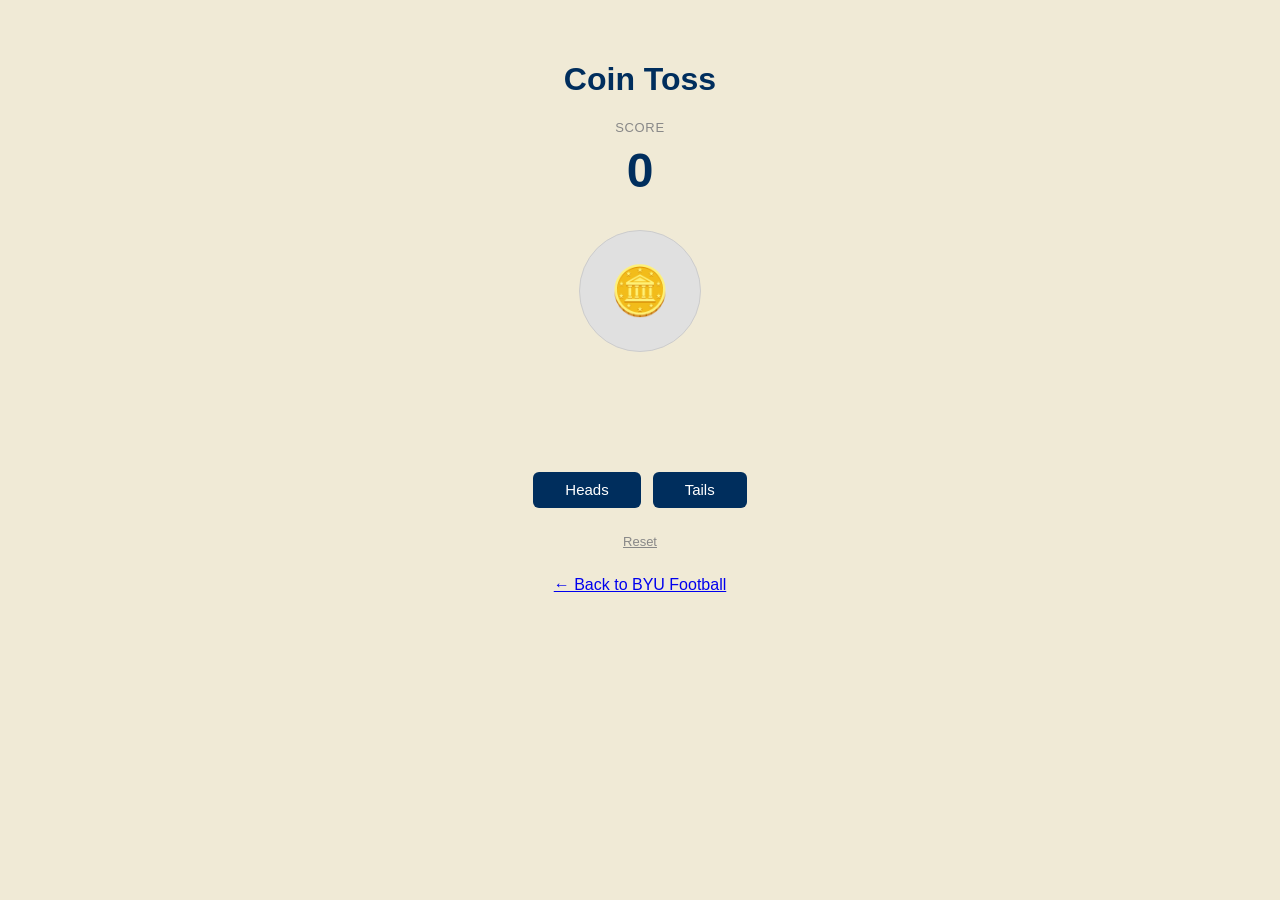
<file: ai.html>
<!DOCTYPE html>
<html lang="en">
<head>
    <meta charset="UTF-8">
    <meta name="viewport" content="width=device-width, initial-scale=1.0">
    <title>Coin Toss</title>
    <style>
        body {
            font-family: Arial, sans-serif;
            background-color: #f0ead6;
            text-align: center;
            padding: 2rem;
        }

        h1 {
            color: #002E5D;
        }

        #score-label {
            font-size: 13px;
            color: #888;
            text-transform: uppercase;
            letter-spacing: 0.05em;
            margin-bottom: 0.5rem;
        }

        #score {
            font-size: 48px;
            font-weight: bold;
            color: #002E5D;
            margin-bottom: 2rem;
        }

        #coin {
            width: 120px;
            height: 120px;
            border-radius: 50%;
            background-color: #e0e0e0;
            border: 1px solid #ccc;
            margin: 0 auto 2rem;
            display: flex;
            align-items: center;
            justify-content: center;
            font-size: 48px;
            transition: transform 0.4s;
        }

        #result-msg {
            font-size: 22px;
            font-weight: bold;
            min-height: 28px;
            margin-bottom: 0.5rem;
        }

        #result-sub {
            font-size: 14px;
            color: #666;
            min-height: 20px;
            margin-bottom: 2rem;
        }

        .btn-group {
            display: flex;
            gap: 12px;
            justify-content: center;
            margin-bottom: 1rem;
        }

        button {
            padding: 0.6rem 2rem;
            font-size: 15px;
            cursor: pointer;
            background-color: #002E5D;
            color: white;
            border: none;
            border-radius: 6px;
        }

        button:hover {
            background-color: #004080;
        }

        #reset-btn {
            background: none;
            color: #888;
            text-decoration: underline;
            font-size: 13px;
            border: none;
            cursor: pointer;
        }

        .win {
            color: green;
        }

        .lose {
            color: red;
        }

        #victory {
            display: none;
            background-color: #002E5D;
            color: white;
            padding: 1.5rem;
            border-radius: 10px;
            margin: 1.5rem auto;
            max-width: 400px;
            font-size: 22px;
            font-weight: bold;
        }
    </style>
</head>
<body>

    <h1>Coin Toss</h1>

    <div id="score-label">Score</div>
    <div id="score">0</div>

    <div id="coin">🪙</div>

    <div id="result-msg"></div>
    <div id="result-sub"></div>

    <div id="victory">🏆 You Win the Toss! You called 7 correct. Enjoy the ball!</div>

    <div class="btn-group">
        <button onclick="guess('heads')">Heads</button>
        <button onclick="guess('tails')">Tails</button>
    </div>

    <button id="reset-btn" onclick="resetGame()">Reset</button>

    <br><br>
    <a href="fromScratch.html">← Back to BYU Football</a>

    <script>
        var score = 0;
        var flipping = false;

        function guess(pick) {
            if (flipping) return;
            flipping = true;

            var coin = document.getElementById('coin');
            var msg = document.getElementById('result-msg');
            var sub = document.getElementById('result-sub');

            msg.textContent = '';
            sub.textContent = '';
            coin.style.transform = 'rotateY(720deg)';
            coin.style.transition = 'transform 0.6s ease';

            setTimeout(function() {
                var result = Math.random() < 0.5 ? 'heads' : 'tails';
                coin.textContent = result === 'heads' ? '🟡' : '⚪';
                coin.style.transform = 'rotateY(0deg)';
                coin.style.transition = 'none';

                if (pick === result) {
                    score++;
                    document.getElementById('score').textContent = score;

                    if (score === 7) {
                        document.getElementById('victory').style.display = 'block';
                        msg.textContent = '';
                        sub.textContent = '';
                        flipping = true;
                    } else {
                        msg.textContent = 'Your Ball!';
                        msg.className = 'win';
                        sub.textContent = 'It was ' + result + '. You called it right.';
                        flipping = false;
                    }

                } else {
                    msg.textContent = 'Their Ball.';
                    msg.className = 'lose';
                    sub.textContent = 'It was ' + result + '. Better luck next toss.';
                    flipping = false;
                }

            }, 650);
        }

        function resetGame() {
            score = 0;
            flipping = false;
            document.getElementById('score').textContent = '0';
            document.getElementById('coin').textContent = '🪙';
            document.getElementById('result-msg').textContent = '';
            document.getElementById('result-sub').textContent = '';
            document.getElementById('victory').style.display = 'none';
        }
    </script>

</body>
</html>
</file>
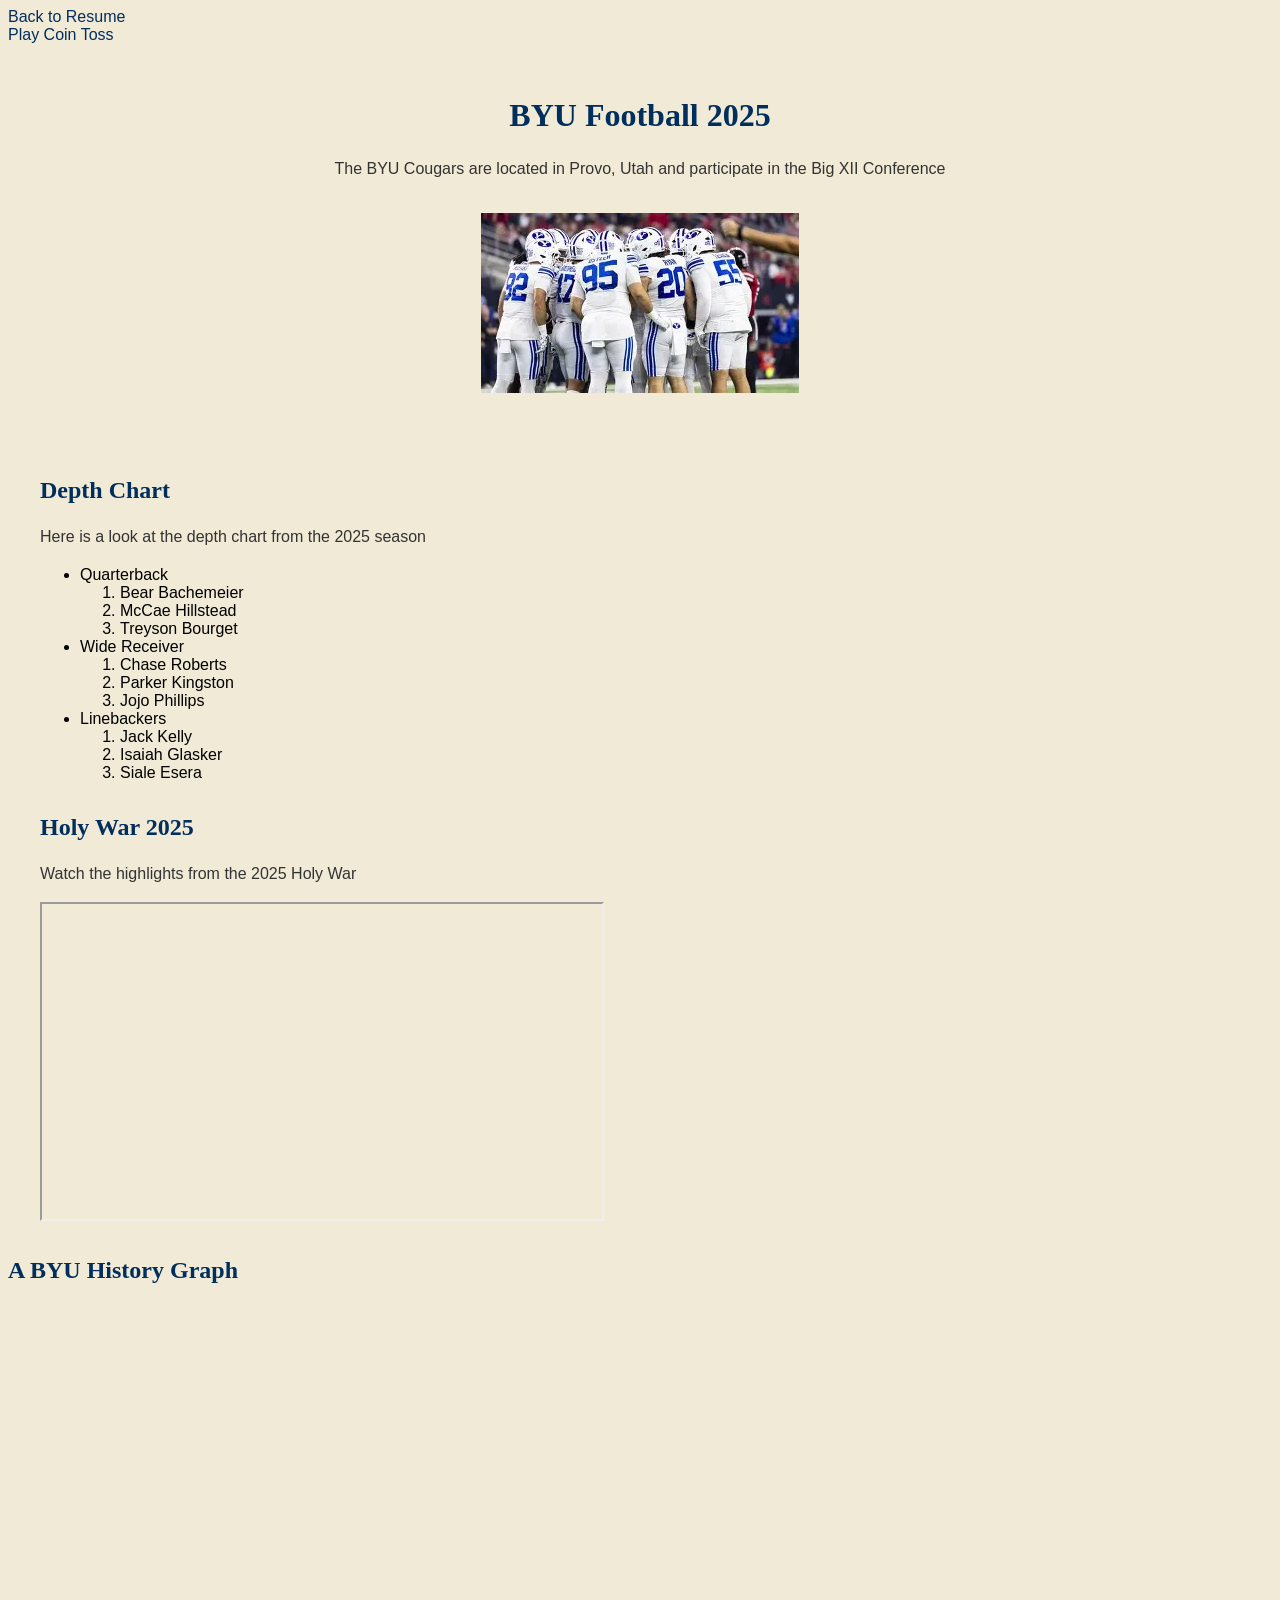
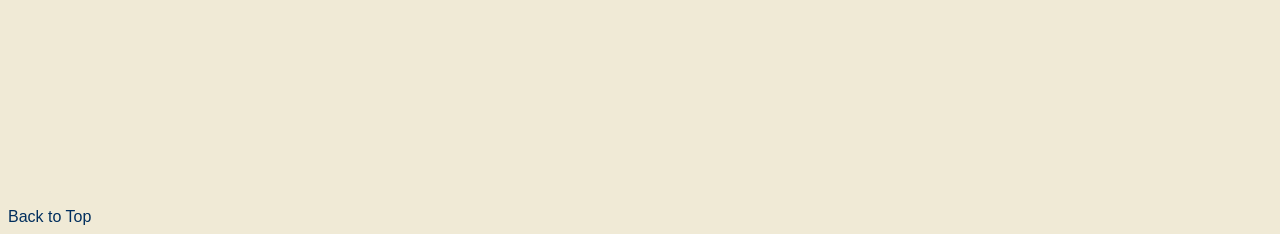
<file: fromScratch.html>
<!DOCTYPE html>
<html lang="en">
<head>
    <meta charset="UTF-8">
    <meta name="viewport" content="width=device-width, initial-scale=1.0">
    <title>BYU Football</title>
    <link rel="stylesheet" href="css/myStyles.css">
</head>
<body id="top">
<a href="index.html">Back to Resume</a>
<br>
<a href="ai.html">Play Coin Toss</a>
    <div id="header">
        <h1>BYU Football 2025</h1>
        <p>The BYU Cougars are located in Provo, Utah and participate in the Big XII Conference</p>
        <img src="assets/img/BYU Football.webp" alt="BYU Cougars">
    </div>

    <div id="depth-chart">
        <h2>Depth Chart</h2>
        <p>Here is a look at the depth chart from the 2025 season</p>
        <ul>
            <li>Quarterback
                <ol>
                    <li>Bear Bachemeier</li>
                    <li>McCae Hillstead</li>
                    <li>Treyson Bourget</li>
                </ol>
            </li>
            <li>Wide Receiver
                <ol>
                    <li>Chase Roberts</li>
                    <li>Parker Kingston</li>
                    <li>Jojo Phillips</li>
                </ol>
            </li>
            <li>Linebackers
                <ol>
                    <li>Jack Kelly</li>
                    <li>Isaiah Glasker</li>
                    <li>Siale Esera</li>
                </ol>
            </li>
        </ul>
    </div>

    <div id="video">
        <h2>Holy War 2025</h2>
        <p>Watch the highlights from the 2025 Holy War</p>
        <iframe
            width="560"
            height="315"
            src="https://www.youtube.com/embed/MBF-schEAuM"
            title="The Cut: BYU vs Utah 2025"
            allow="accelerometer; autoplay; clipboard-write; encrypted-media; gyroscope; picture-in-picture"
            allowfullscreen>
        </iframe>
    </div>
    <h2>A BYU History Graph</h2>
    <div class='tableauPlaceholder' id='viz1776550623026' style='position: relative'><noscript><a href='#'><img alt='BYU Football ' src='https:&#47;&#47;public.tableau.com&#47;static&#47;images&#47;AH&#47;AHistoryofBYUFootball&#47;BYUFootball&#47;1_rss.png' style='border: none' /></a></noscript><object class='tableauViz'  style='display:none;'><param name='host_url' value='https%3A%2F%2Fpublic.tableau.com%2F' /> <param name='embed_code_version' value='3' /> <param name='site_root' value='' /><param name='name' value='AHistoryofBYUFootball&#47;BYUFootball' /><param name='tabs' value='no' /><param name='toolbar' value='yes' /><param name='static_image' value='https:&#47;&#47;public.tableau.com&#47;static&#47;images&#47;AH&#47;AHistoryofBYUFootball&#47;BYUFootball&#47;1.png' /> <param name='animate_transition' value='yes' /><param name='display_static_image' value='yes' /><param name='display_spinner' value='yes' /><param name='display_overlay' value='yes' /><param name='display_count' value='yes' /><param name='language' value='en-US' /></object></div>                <script type='text/javascript'>                    var divElement = document.getElementById('viz1776550623026');                    var vizElement = divElement.getElementsByTagName('object')[0];                    vizElement.style.width='800px';vizElement.style.height='1027px';                    var scriptElement = document.createElement('script');                    scriptElement.src = 'https://public.tableau.com/javascripts/api/viz_v1.js';                    vizElement.parentNode.insertBefore(scriptElement, vizElement);                </script>
<br><br><br><br><br><br><br><br><br><br><br><br><br><br><br><br><br><br><br><br><br><br><br><br><br><br><br><br>
    <a href="#top">Back to Top</a>

</body>
</html>
</file>
<file: css/myStyles.css>
body {
    background-color: #f0ead6;
    font-family: Arial, sans-serif;
}

h1, h2 {
    color: #002E5D;
    font-family: Georgia, serif;
}

p {
    color: #333333;
    font-size: 1rem;
    line-height: 1.6;
}

a {
    color: #002E5D;
    text-decoration: none;
}

a:hover {
    text-decoration: underline;
}

img {
    max-width: 100%;
    margin: 1rem 0;
}

#header {
    text-align: center;
    padding: 2rem;
}

#depth-chart {
    margin: 2rem;
}

#video {
    margin: 2rem;
}
</file>
